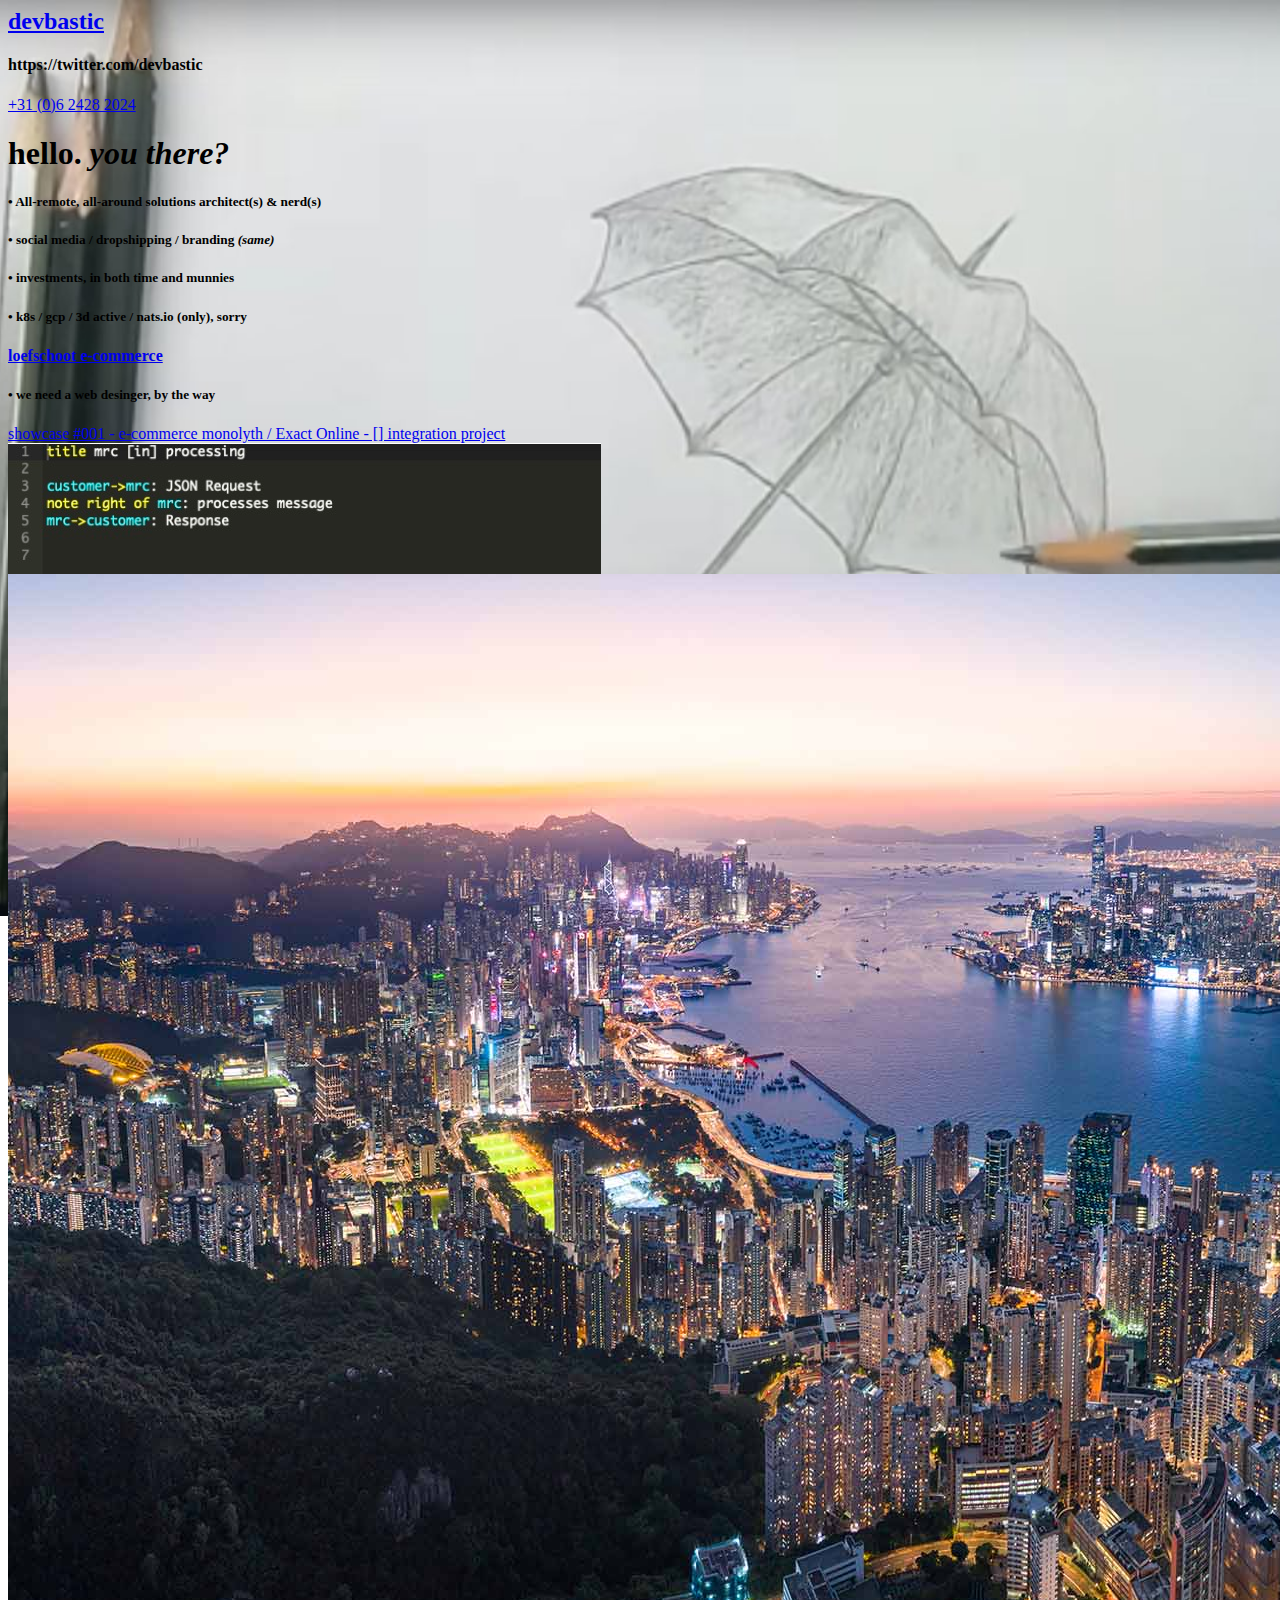
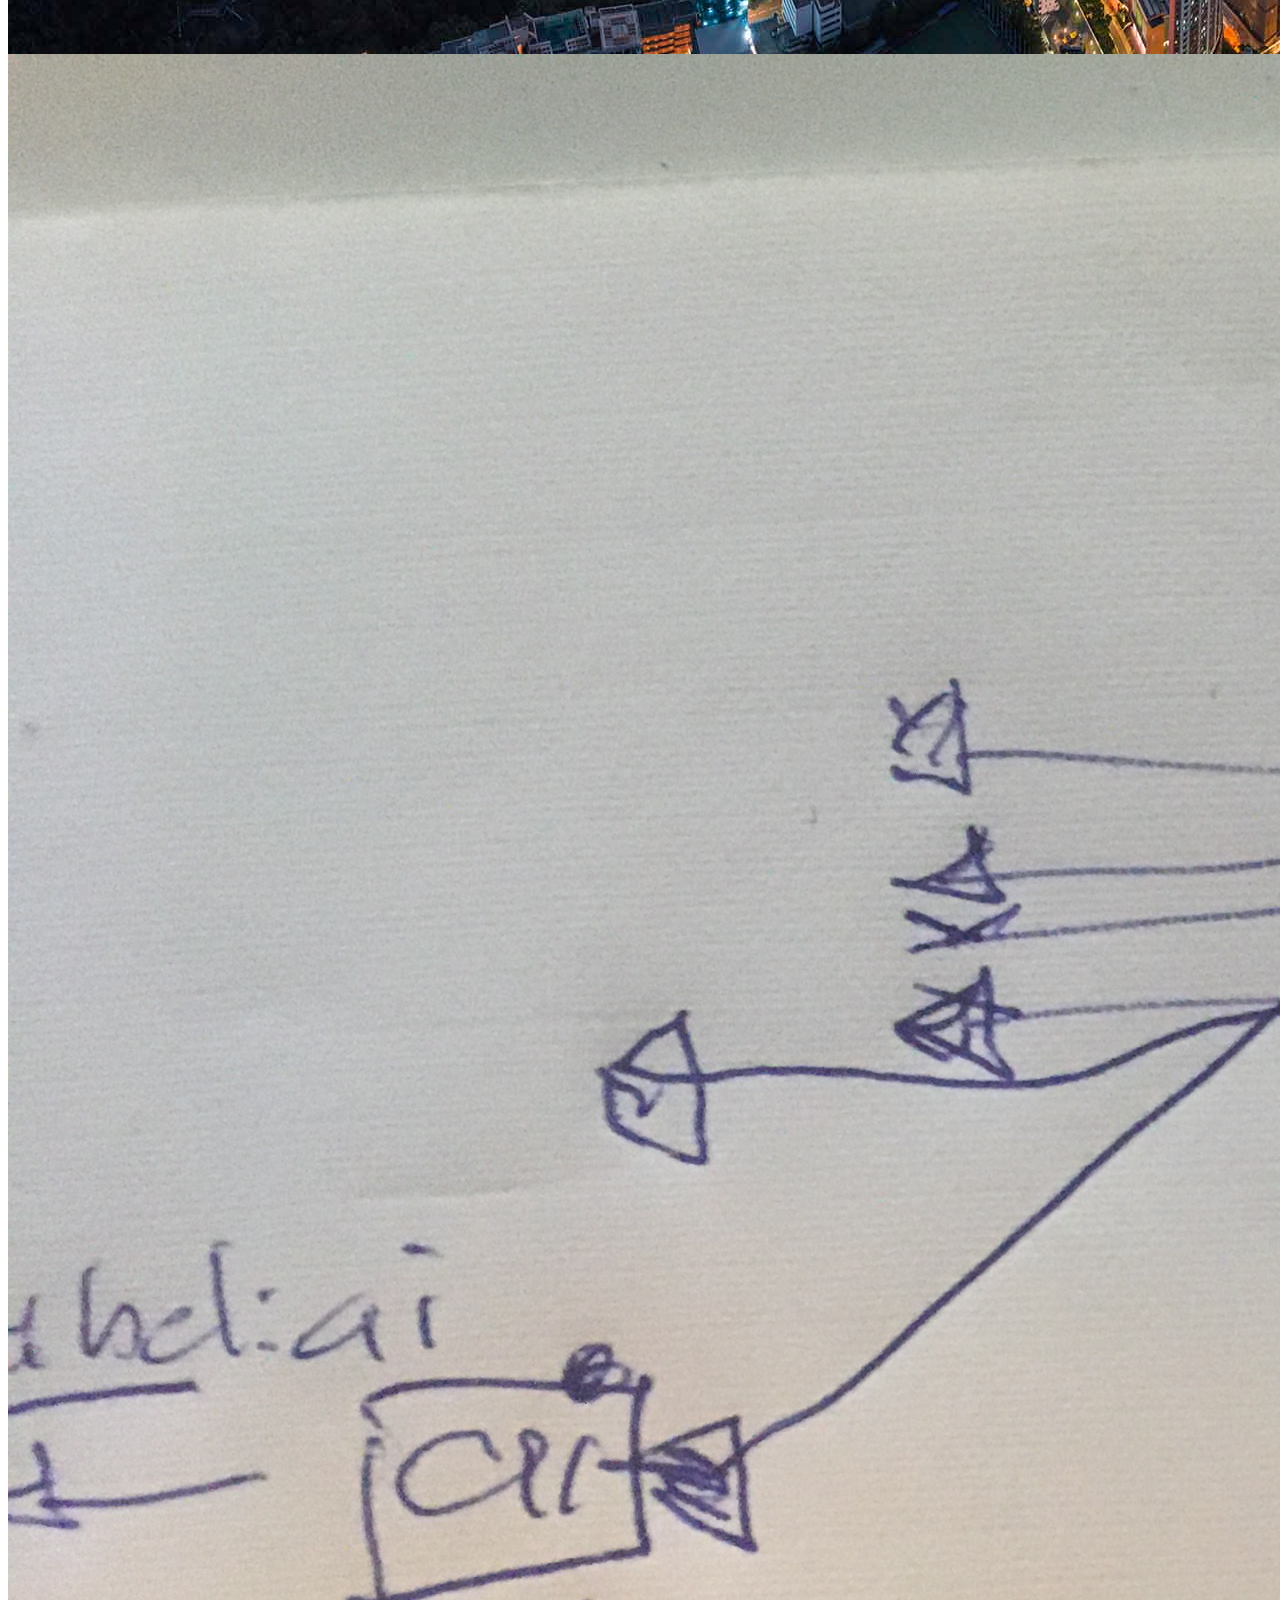
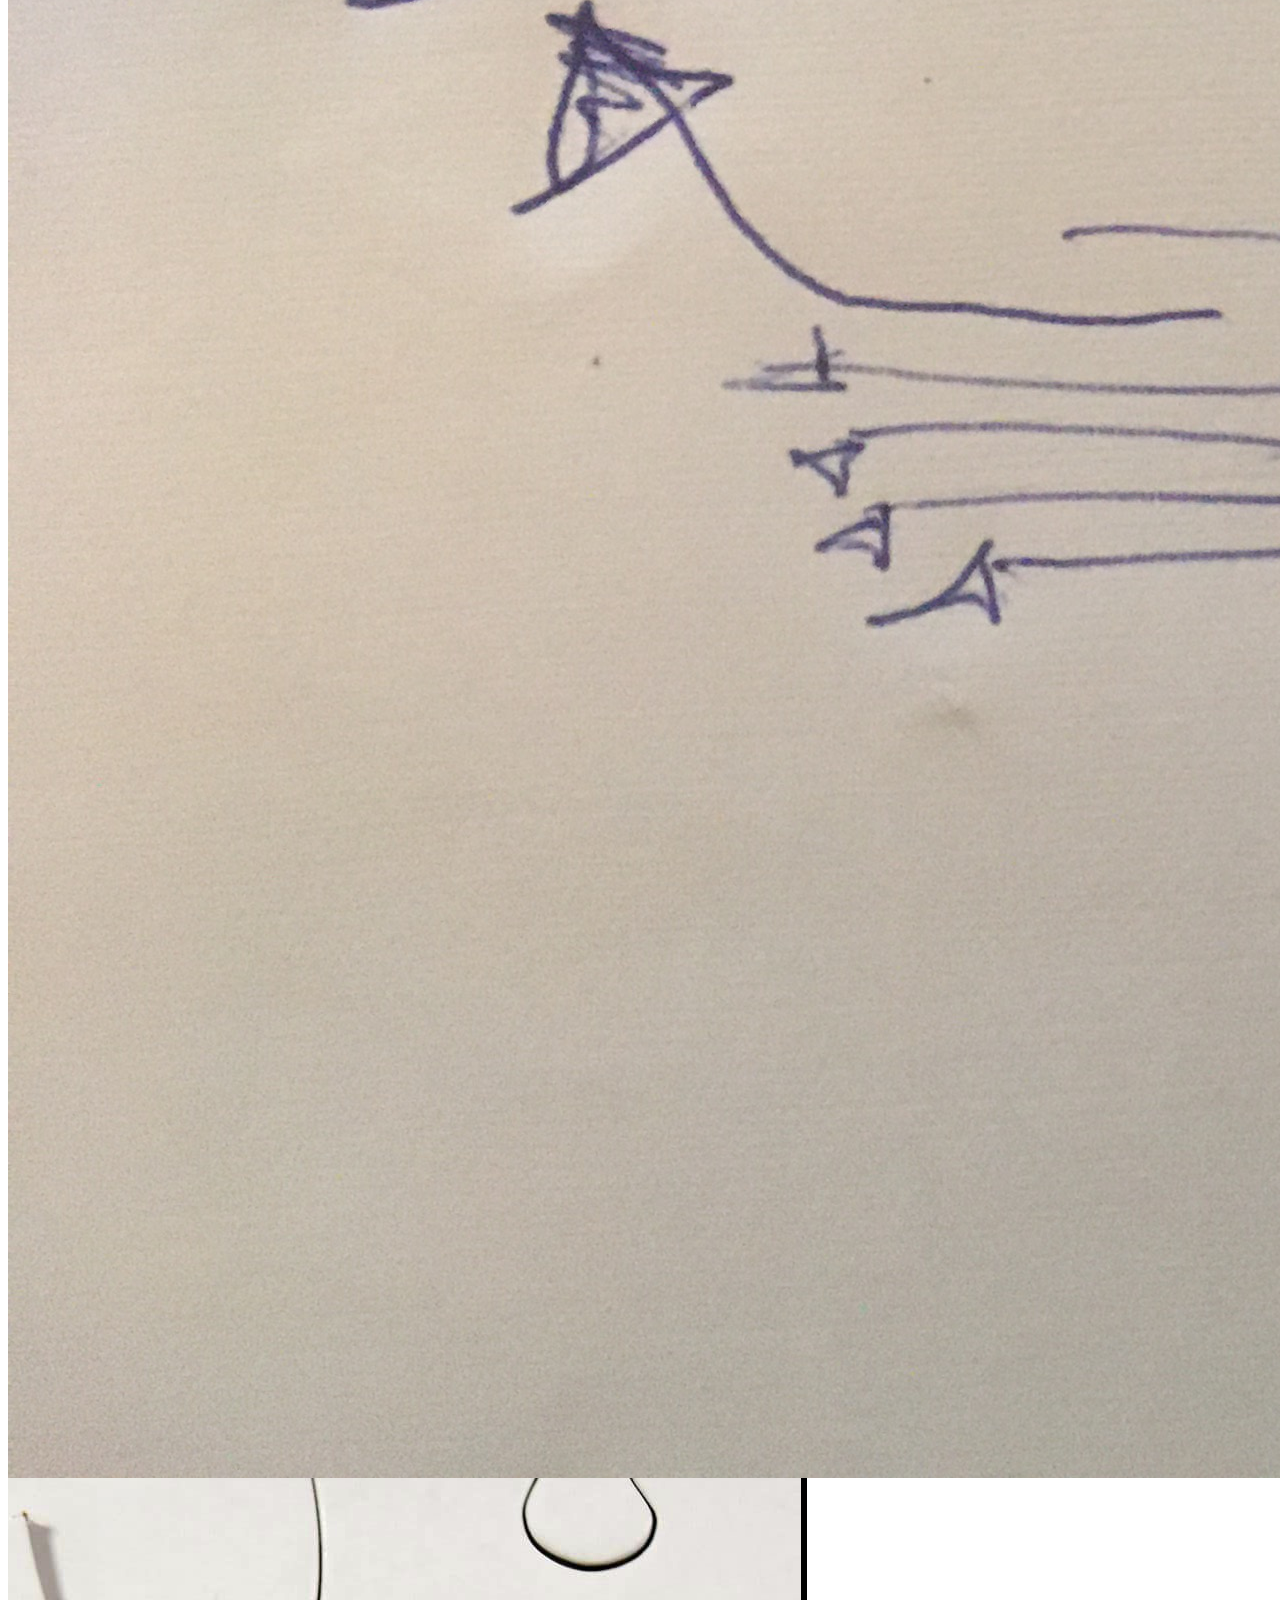
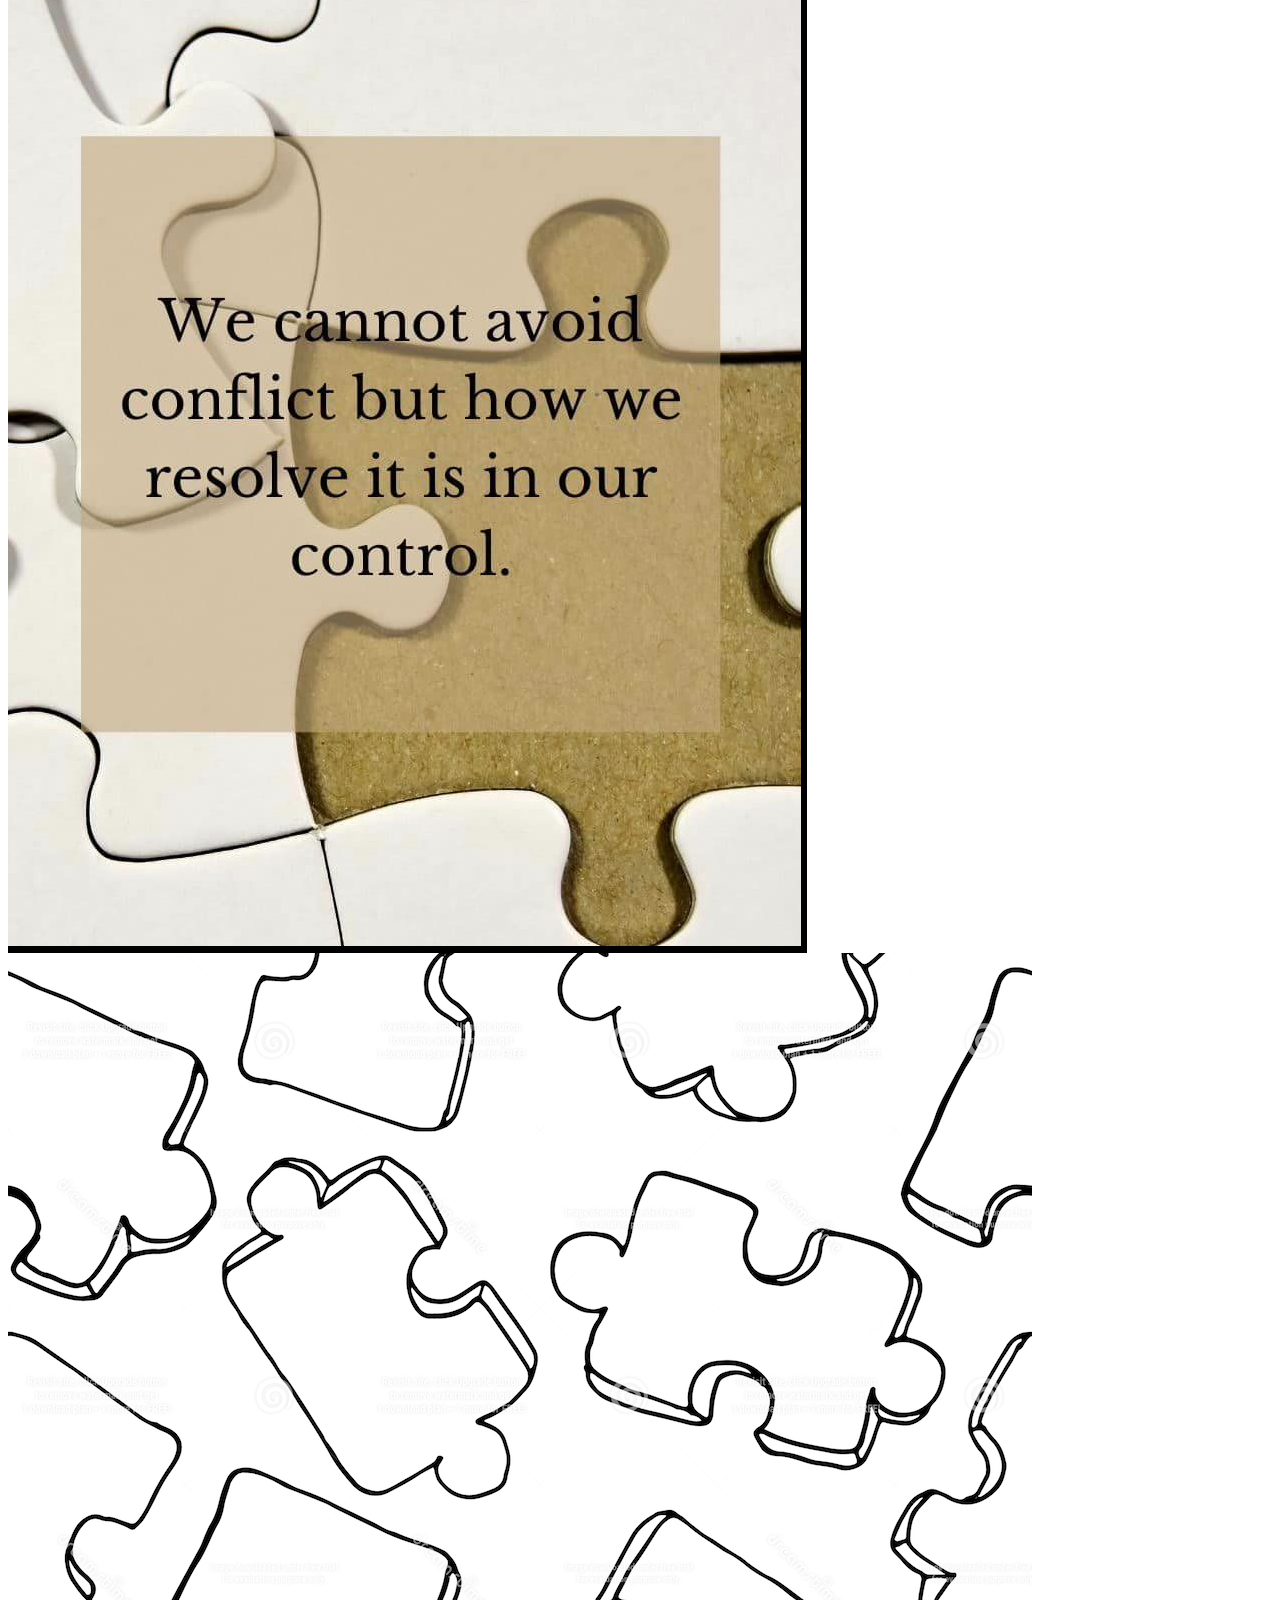
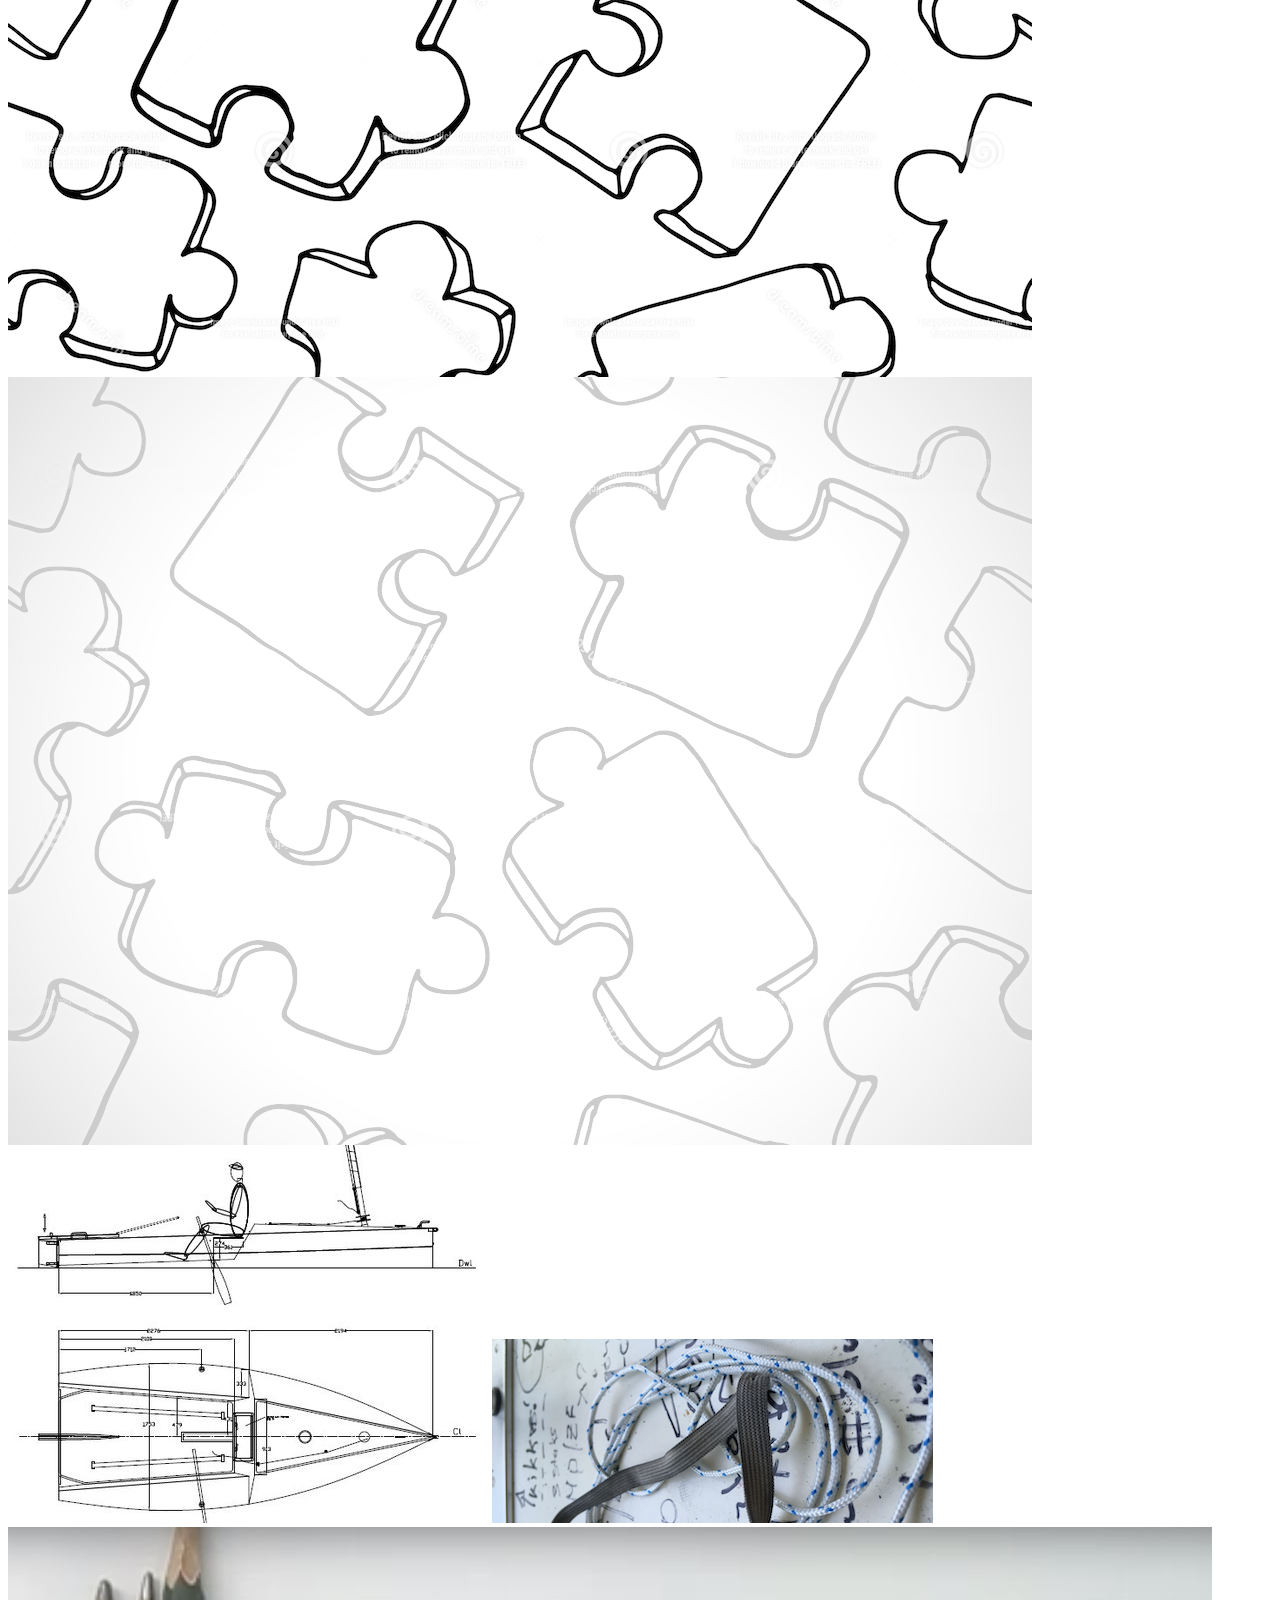
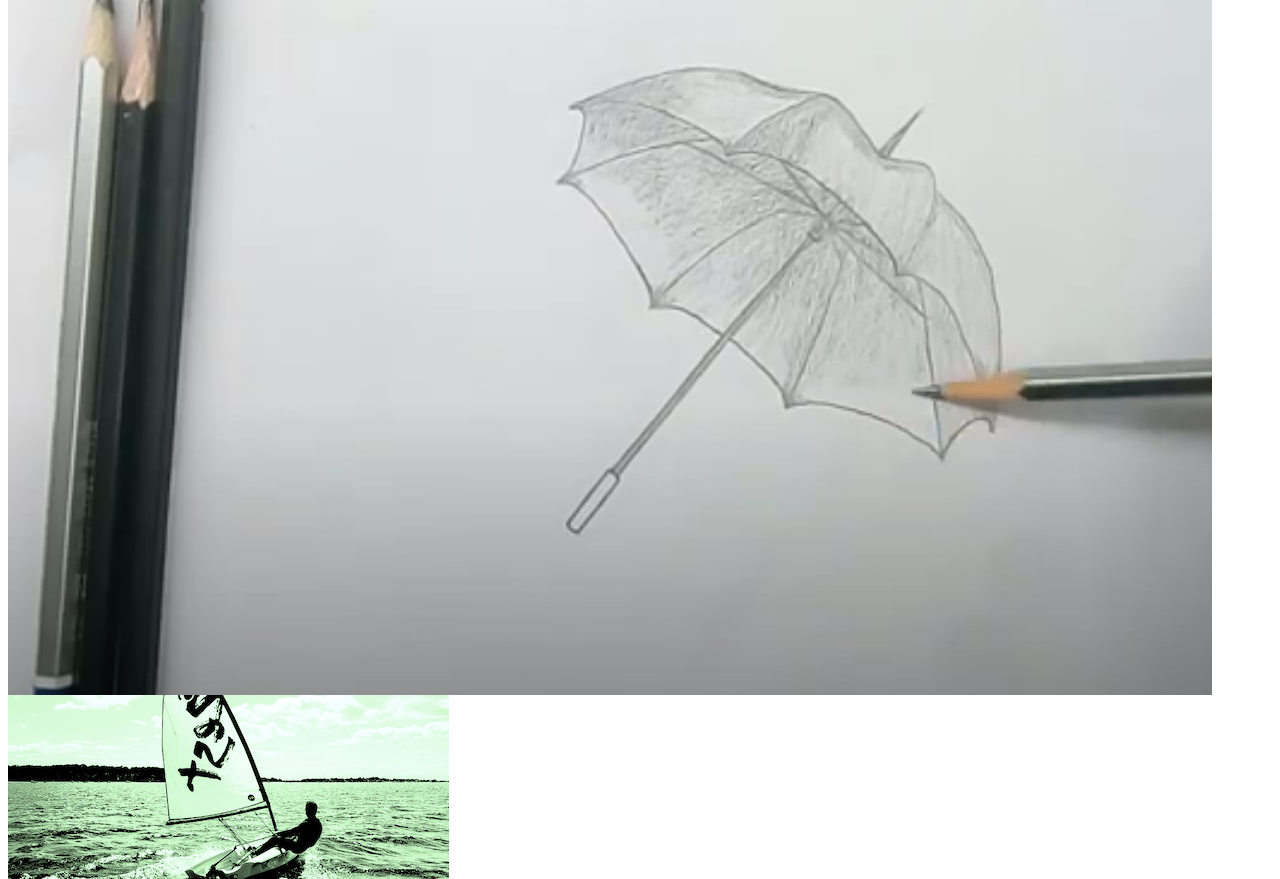
<file: index.html>
<html>
	<head>
		<title>all-remote, all-around solutions architect</title>
		<meta charset="utf-8">
		<meta name="theme-color" content="#0d5ab7">
		<meta name="viewport" content="width=device-width, initial-scale=1">
		<style>
			.bg {
				background-image: url("/img/umbrella.jpg");
				height: 100%;
				background-position: center;
				background-repeat: no-repeat;
				background-size: cover;
				}
				
				.tranz {
  				  opacity:50;
  				  z-index:-1;
				}

				.report {
				  position:absolute;
				  animation:round 16s infinite;
				  opacity:0;
				  z-index:-1;
				  margin-left: auto;
				  margin-right: auto;
				  display: block;
  
				}

				.unzerlinez {
					  text-decoration: underline;
					}
				}
		</style>
		<link rel="stylesheet" href="https://matcha.mizu.sh/matcha.css">
	</head>
	<body class="bg">
	    <main>
	        <header>
	        </header>
	        <section>
				<header>
					<h2><a href="https://x.com/devbastic">devbastic</a></h2>
					<h4>https://twitter.com/devbastic</h4>

					<p>
						<a href="/img/All Photos - 1 of 1.png" target='_blank'>+31 (0)6 2428 2024‬</a>

						<!-- <img class='report' src="/img/All Photos - 1 of 1.png" />‭ -->
						<!-- +31 (0)6 2428 2024‬ -->
					</p>

					<aside>
						<h1>hello. <i>you there?</i></h1>

						<h5>• All-remote, all-around solutions architect(s) & nerd(s)</h5>
						<h5>• social media / dropshipping / branding <i>(same)</i></h5>
						<h5>• investments, in both time and munnies</h5>
						<h5>• k8s / gcp / 3d active / nats.io (only), sorry</h5>
						<h4><a href="https://loefschoot.github.io">loefschoot e-commerce</a></h4>
						<h5>• we need a web desinger, by the way </h5>
					<aside>
				</header>
	        </section>

			<section class='unzerlinez'>
				<a href="/showcases/showcase-ecom-admin.pdf">showcase #001 - e-commerce monolyth / Exact Online - [] integration project</a>
			</section>

			<section>
				<img class='tranz' src="/img/diagram-mrc.jpg" />
				<img src="/img/hongkong.jpeg" />
				<img src="/img/data-lineage-ei.jpg" />
				<img src="/img/jigsaw-wisdom.png" />
				<img src="/img/jigsaw-pieces-white-black.jpg" />
				<img src="/img/jigsaw-pieces-white-grey.png" />
				<img src="/img/rowing-boat.jpg" />
				<img src="/img/touwtjes.png" />
				<img src="/img/umbrella.jpg" />
				<img src="/img/zest-sailing.png" />	
			</section>


	        <footer>
	            <nav>
	            </nav>
	        </footer>
	    </main>
	</body>
</html>
</file>
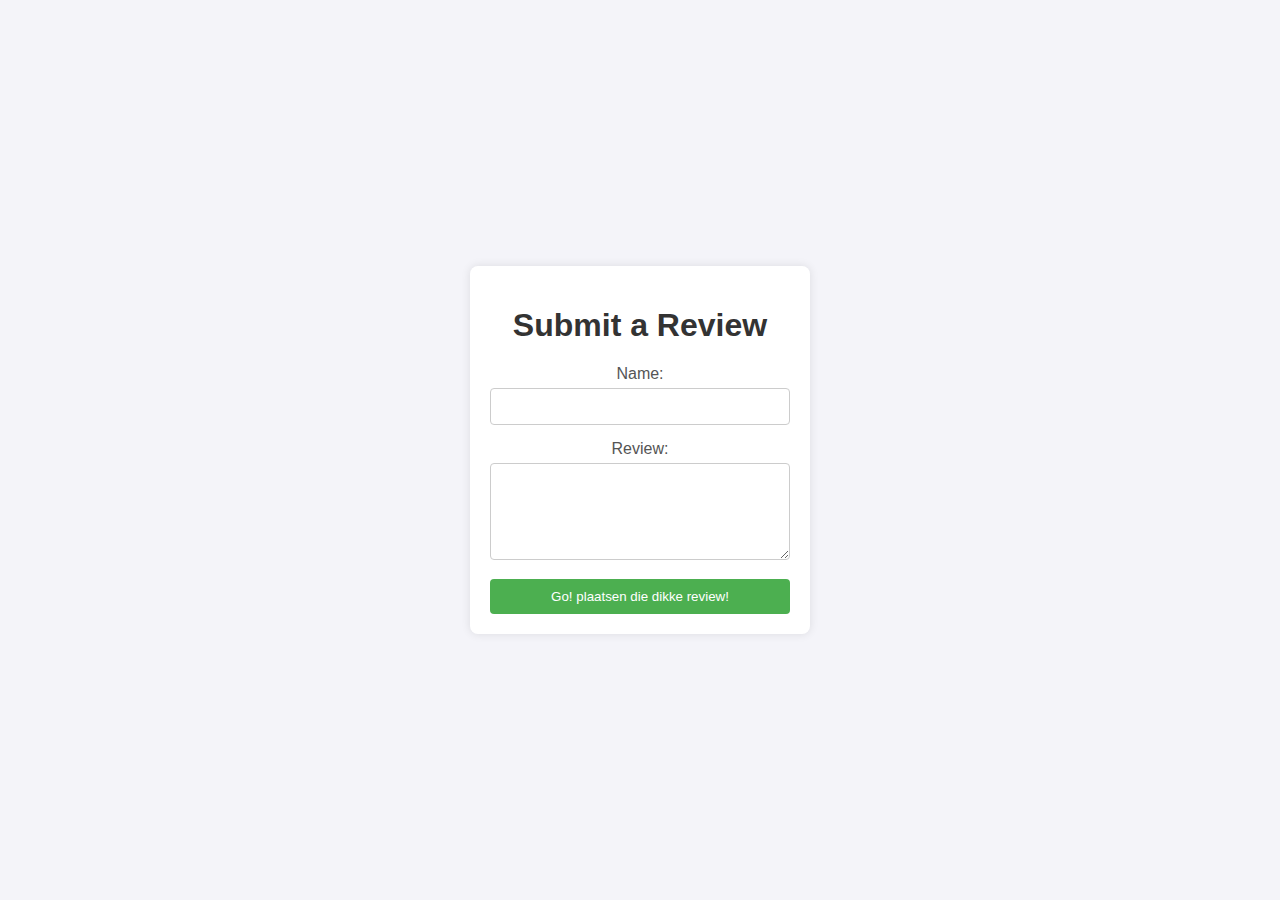
<file: qr/index.html>
<!DOCTYPE html>
<html lang="en">
<head>
    <meta charset="UTF-8">
    <meta name="viewport" content="width=device-width, initial-scale=1.0">
    <title>Submit a Review</title>
    <style>
        body {
            font-family: Arial, sans-serif;
            background-color: #f4f4f9;
            margin: 0;
            padding: 0;
            display: flex;
            justify-content: center;
            align-items: center;
            height: 100vh;
            text-align: center;
        }
        .container {
            background-color: #ffffff;
            padding: 20px;
            border-radius: 8px;
            box-shadow: 0 0 10px rgba(0, 0, 0, 0.1);
            width: 300px;
        }
        h1 {
            color: #333333;
        }
        .form-group {
            margin-bottom: 15px;
        }
        label {
            display: block;
            margin-bottom: 5px;
            color: #555555;
        }
        input[type="text"],
        textarea {
            width: 100%;
            padding: 10px;
            border: 1px solid #cccccc;
            border-radius: 4px;
            box-sizing: border-box;
        }
        textarea {
            resize: vertical;
        }
        .error {
            color: red;
            font-size: 0.9em;
            display: none;
        }
        button {
            background-color: #4CAF50;
            color: white;
            padding: 10px 20px;
            border: none;
            border-radius: 4px;
            cursor: pointer;
            width: 100%;
        }
        button:hover {
            background-color: #45a049;
        }
    </style>
</head>
<body>
    <div class="container">
        <h1>Submit a Review</h1>
        <form id="reviewForm" method="POST" action="thanks.html">
            <div class="form-group">
                <label for="name">Name:</label>
                <input type="text" id="name" name="name" maxlength="48" required>
                <div class="error" id="nameError">Name must be less than 48 characters.</div>
            </div>
            <div class="form-group">
                <label for="review">Review:</label>
                <textarea id="review" name="review" maxlength="1024" rows="5" required></textarea>
                <div class="error" id="reviewError">Review must be less than 1024 characters.</div>
            </div>
        <button type="submit">Go! plaatsen die dikke review!</button>
        </form>
    </div>

    <script>
        document.getElementById('reviewForm').addEventListener('submit', function(event) {
            var name = document.getElementById('name').value;
            var review = document.getElementById('review').value;
            var nameError = document.getElementById('nameError');
            var reviewError = document.getElementById('reviewError');
            var isValid = true;

            if (name.length > 48) {
                nameError.style.display = 'block';
                isValid = false;
            } else {
                nameError.style.display = 'none';
            }

            if (review.length > 1024) {
                reviewError.style.display = 'block';
                isValid = false;
            } else {
                reviewError.style.display = 'none';
            }

            if (!isValid) {
                event.preventDefault();
            }
        });
    </script>
</body>
</html>
</file>
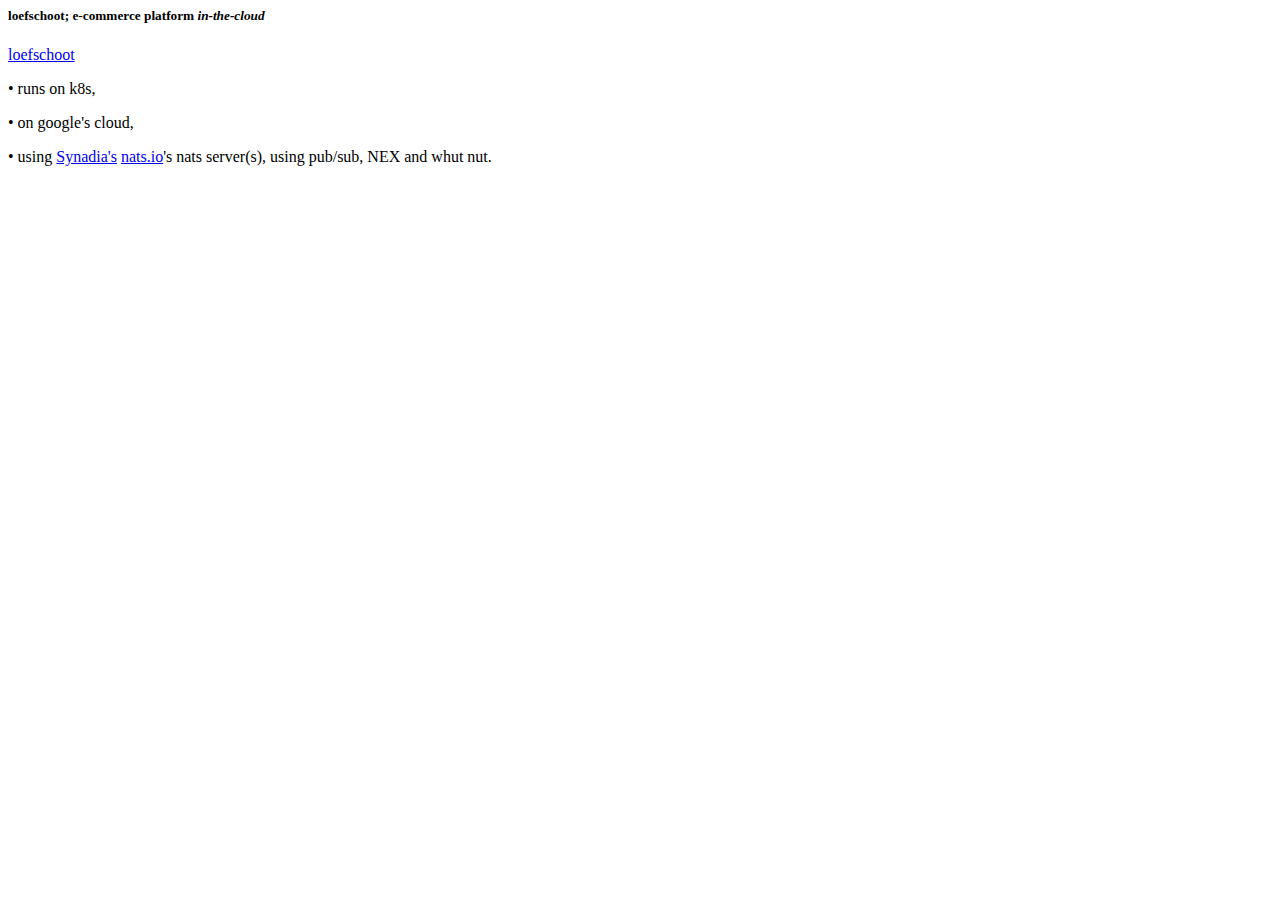
<file: loefschoot.html>
<html>
<head>
	<title>loefschoot</title>
</head>
<body>
	<h5>loefschoot; e-commerce platform <i>in-the-cloud</i></h5>
		<div>
			<p>
				<a href="/img/loefschoot-logo-ii.png">loefschoot</a>
			</p>
		</div>
		<p>
			• runs on k8s,
		</p>
		<p>
			• on google's cloud,
		</p>
		<p>
			• using <a href="http://synadia.com/">Synadia's</a> <a href="http://nats.io/">nats.io<a>'s nats server(s), using pub/sub, NEX and whut nut.
		</p>
</body>
</html>
</file>
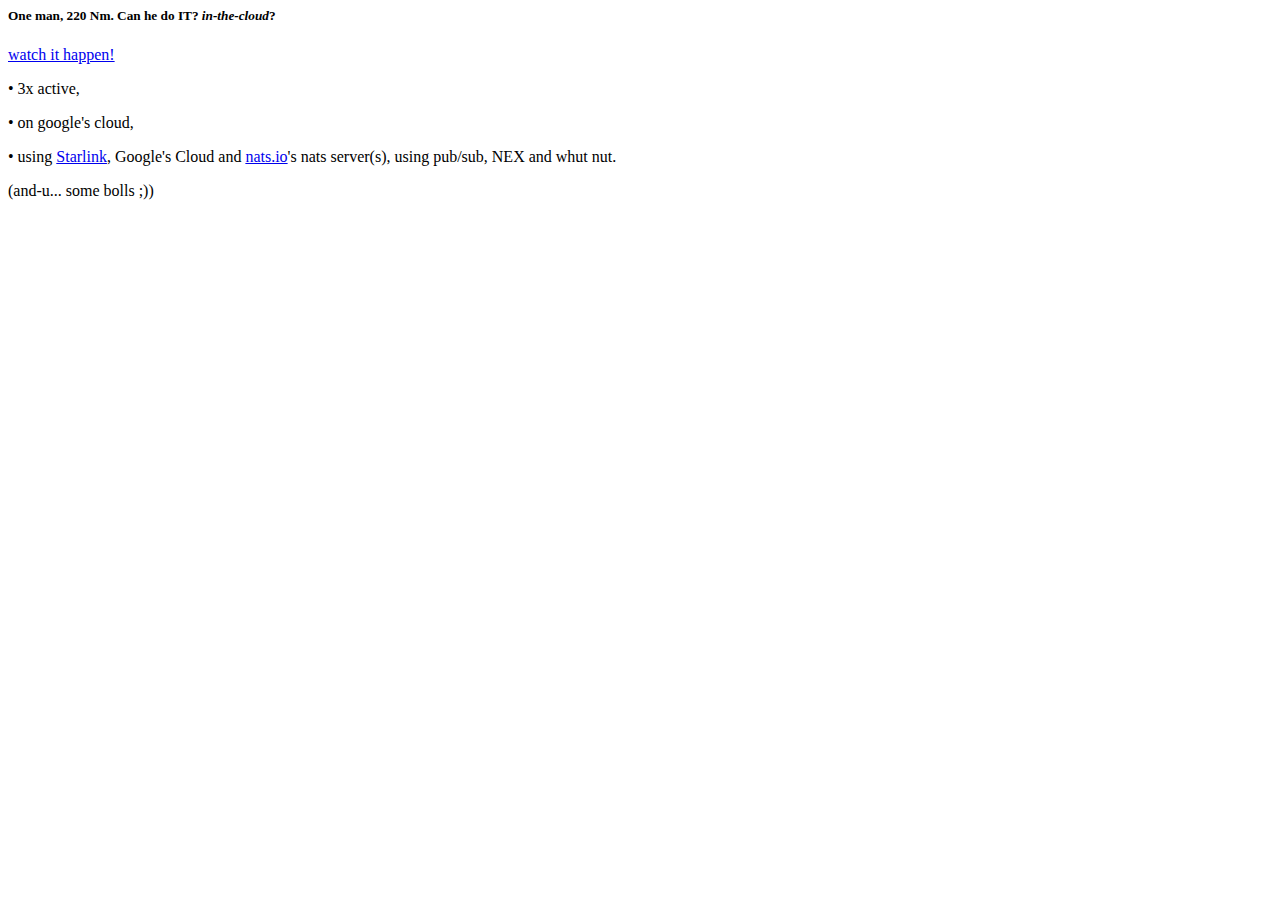
<file: zeiljeeigenleven.html>
<html>
<head>
	<title>Zeil je eigen leven!</title>
</head>
<body>
	<h5>One man, 220 Nm. Can he do IT? <i>in-the-cloud</i>?</h5>
		<div>
			<p>
				<a href="https://www.youtube.com/@svfu002">watch it happen!</a>
			</p>
		</div>
		<p>
			• 3x active,
		</p>
		<p>
			• on google's cloud,
		</p>
		<p>
			• using <a href="http://starlink.com/">Starlink</a>, Google's Cloud and <a href="http://nats.io/">nats.io<a>'s nats server(s), using pub/sub, NEX and whut nut.
		</p>
		<p>
			(and-u... some bolls ;))
		</p>
</body>
</html>
</file>
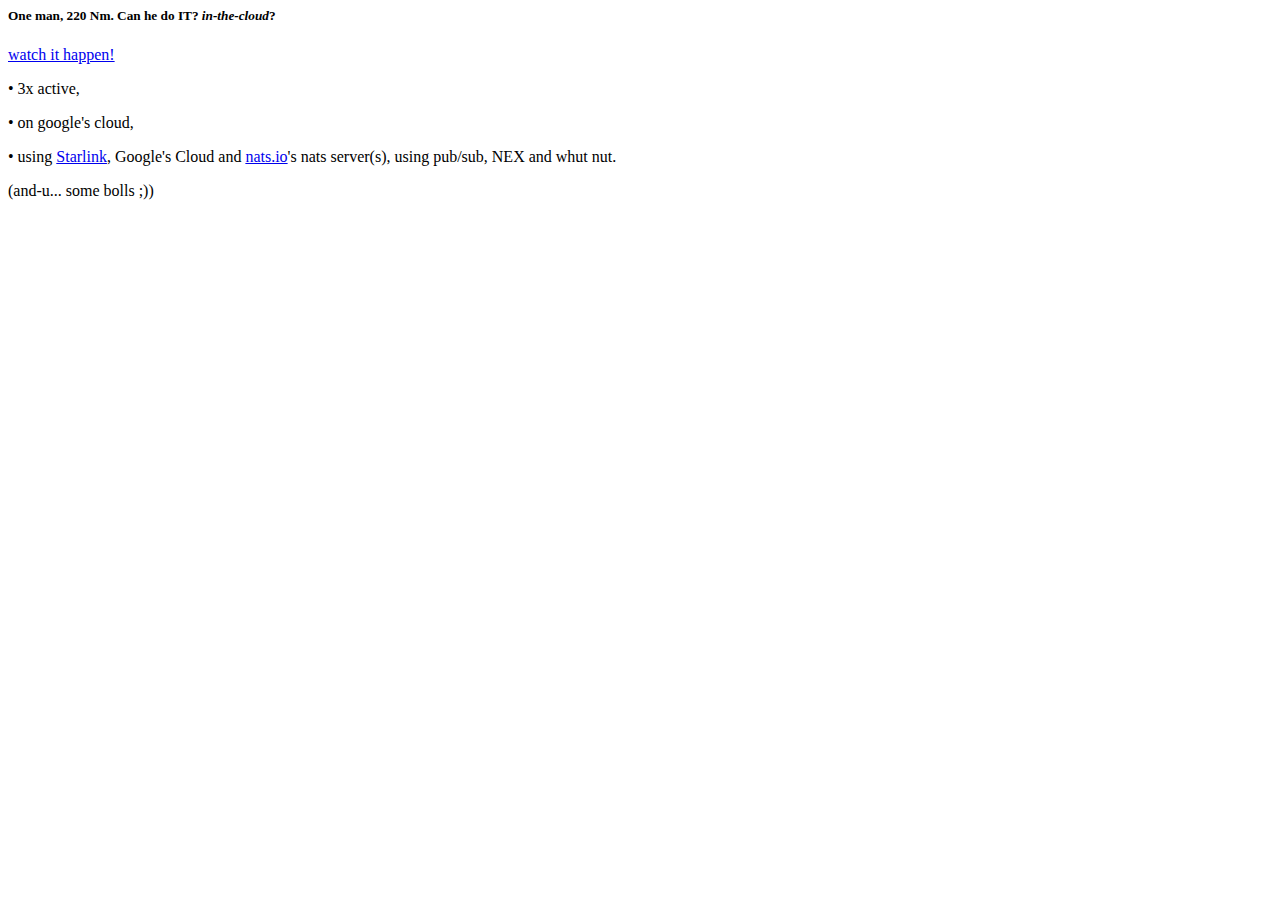
<file: zeiljeleven.html>
<html>
<head>
	<title>Zeiljeleven!</title>
</head>
<body>
	<h5>One man, 220 Nm. Can he do IT? <i>in-the-cloud</i>?</h5>
		<div>
			<p>
				<a href="https://www.youtube.com/@svfu002">watch it happen!</a>
			</p>
		</div>
		<p>
			• 3x active,
		</p>
		<p>
			• on google's cloud,
		</p>
		<p>
			• using <a href="http://starlink.com/">Starlink</a>, Google's Cloud and <a href="http://nats.io/">nats.io<a>'s nats server(s), using pub/sub, NEX and whut nut.
		</p>
		<p>
			(and-u... some bolls ;))
		</p>
</body>
</html>
</file>
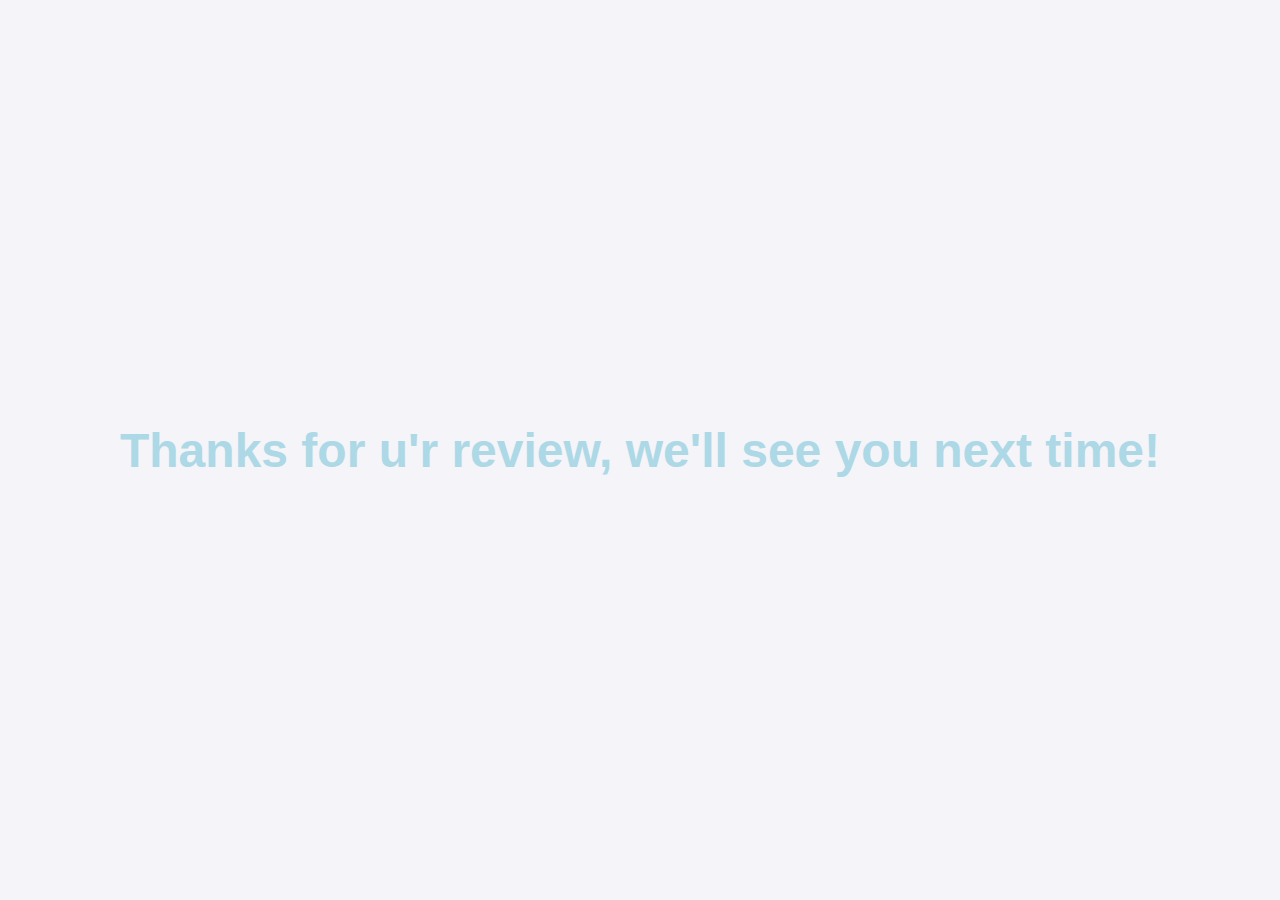
<file: qr/thanks.html>
<!DOCTYPE html>
<html lang="en">
<head>
    <meta charset="UTF-8">
    <meta name="viewport" content="width=device-width, initial-scale=1.0">
    <title>Thank You</title>
    <style>
        body {
            font-family: 'Comic Sans MS', cursive, sans-serif;
            background-color: #f4f4f9;
            margin: 0;
            padding: 0;
            display: flex;
            justify-content: center;
            align-items: center;
            height: 100vh;
            text-align: center;
            color: grey;
        }
        h1 {
            font-size: 3em;
            color: lightblue;
            margin: 0;
        }
    </style>
</head>
<body>
    <h1>Thanks for u'r review, we'll see you next time!</h1>
</body>
</html>
</file>
